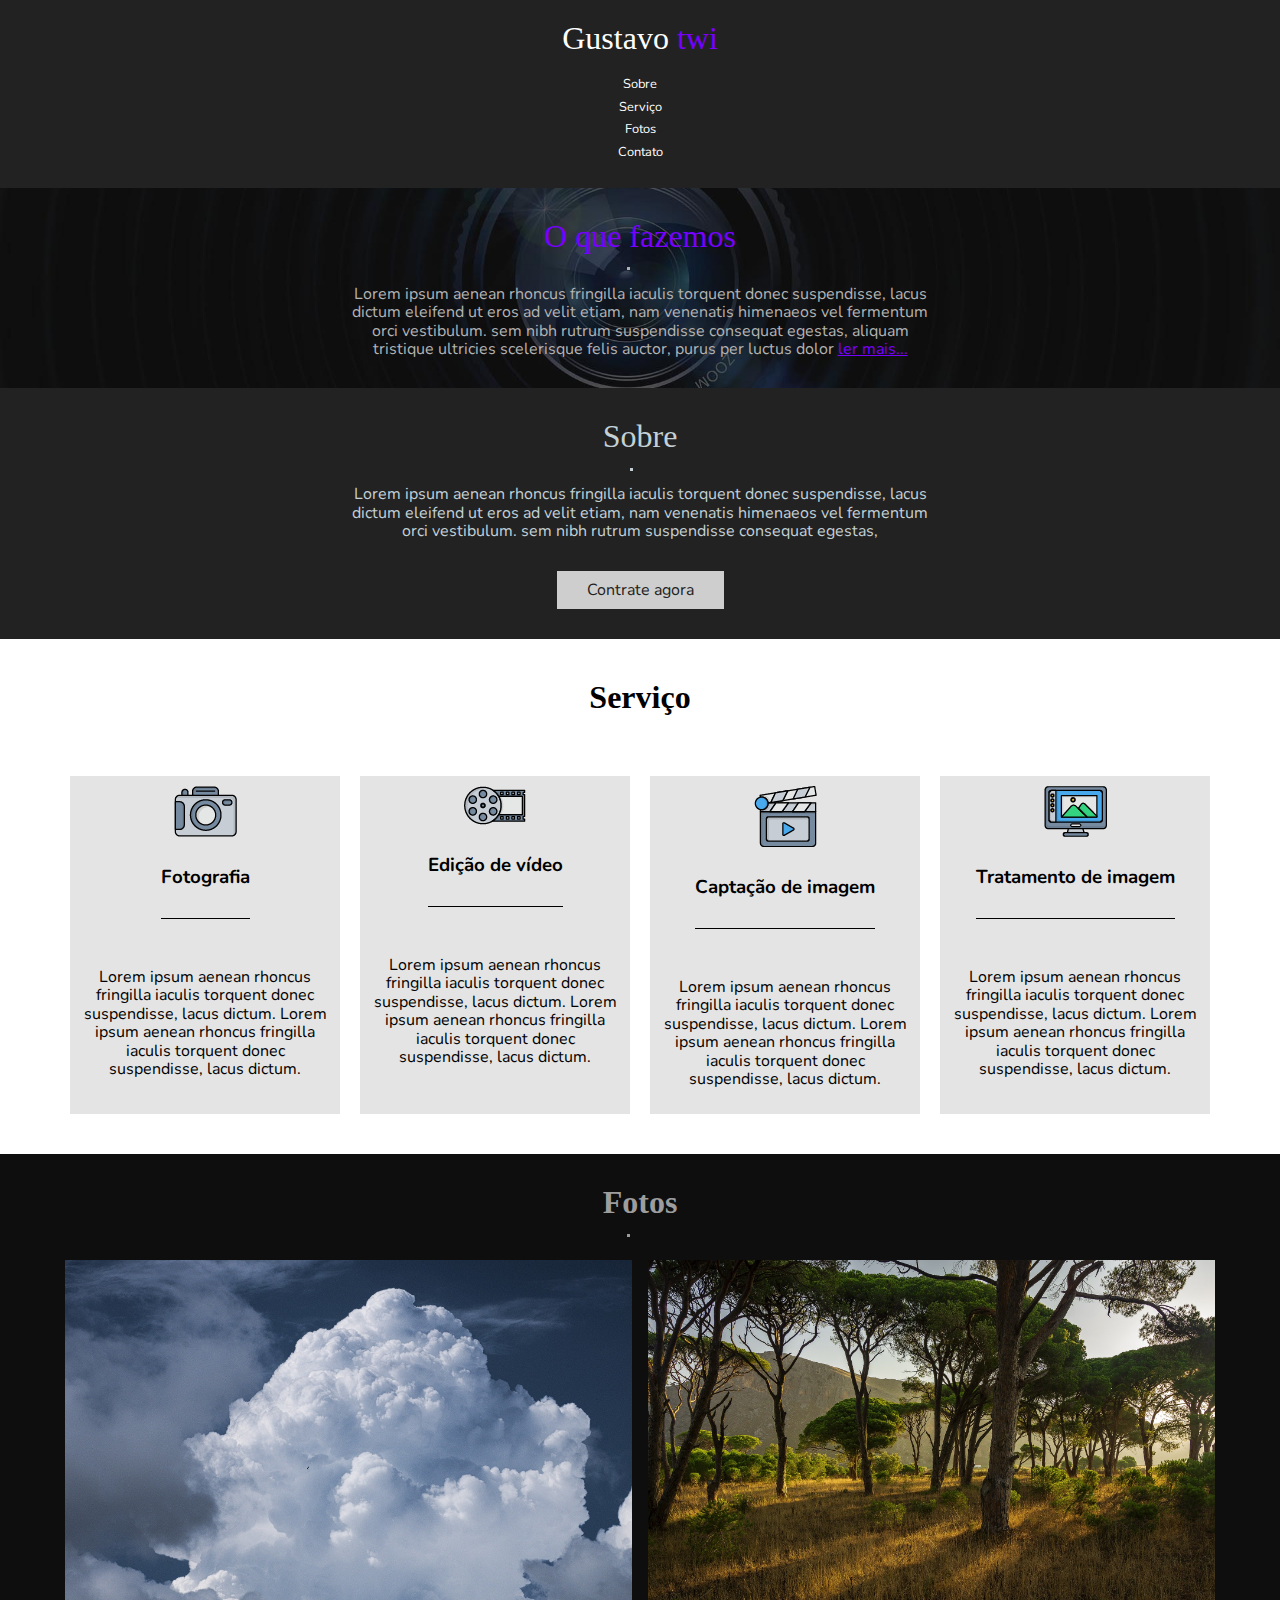
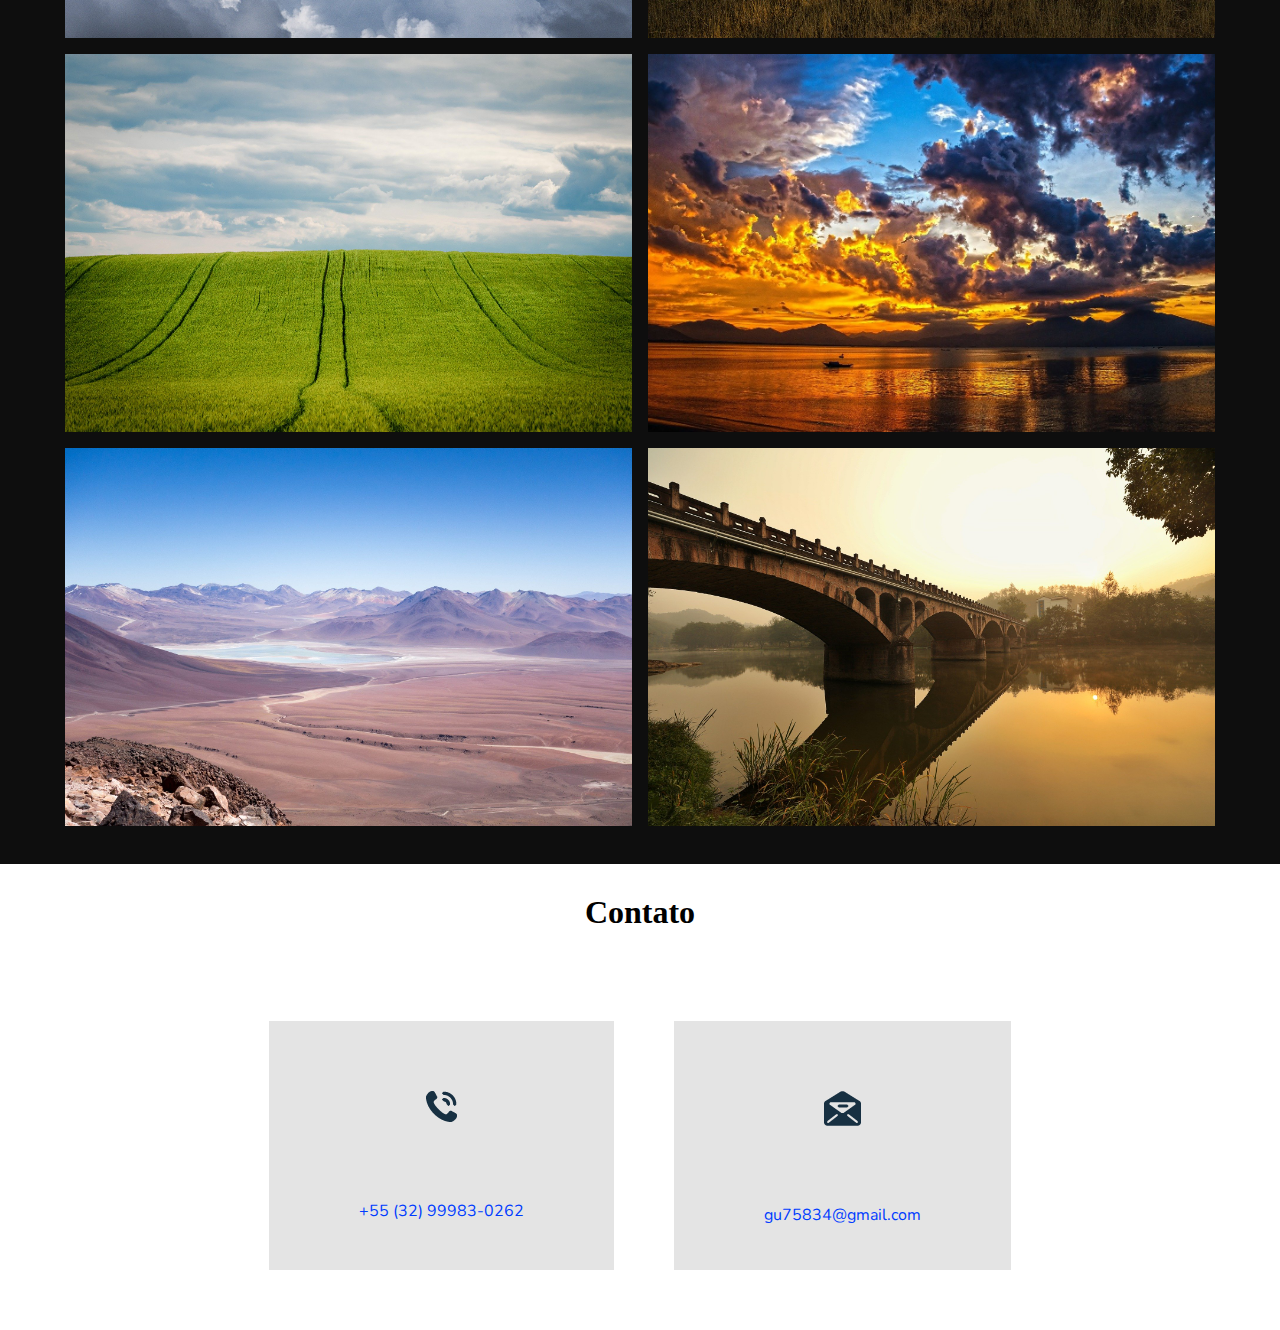
<file: fazendo-um-site-responsivo/index.html>
<!DOCTYPE html>

<html lang="pt-br">

    <head>

        <meta charset="utf-8">
        <title> Fazendo um site responsivo - Home </title>
        <meta name="viewport" content="width=device-width, initial-scale=1.0">
        <link rel="stylesheet" href="css/style_padrao.css">
        <link rel="stylesheet" href="css/style.css">
        <link rel="stylesheet" href="css/normalize.css">
        <link rel="preconnect" href="https://fonts.gstatic.com">
        <link href="https://fonts.googleapis.com/css2?family=Asap:ital,wght@1,700&family=Nunito:wght@600&family=Yellowtail&display=swap" rel="stylesheet">

    </head>

    <body>
        
        <nav id="cabecalho">

            <a href="index.html" id="logo"> Gustavo <span id="twi_logo"> twi </span> </a>

            <ul id="menu">
                <li> <a href="#sobre"> Sobre </a> </li>
                <li> <a href="#servico"> Serviço </a></li>
                <li> <a href="#fotos"> Fotos </a> </li>
                <li> <a href="#contato"> Contato </a></li>
            </ul>
 
        </nav>

        <header id="topo">

            <h1> O que fazemos </h1>

            <div class="pontos"><li></li><li><li><li><li><li></li></li></li></li></li></div>
            
            <p> Lorem ipsum aenean rhoncus fringilla iaculis torquent donec suspendisse,
                lacus dictum eleifend ut eros ad velit etiam,
                nam venenatis himenaeos vel fermentum orci vestibulum.
                sem nibh rutrum suspendisse consequat egestas,
                aliquam tristique ultricies scelerisque felis auctor,
                purus per luctus dolor <span> <a href=""> ler mais... </a> </span>
            </p>

        </header>

        <section id="sobre">

            <h1 id="sobre"> Sobre </h1>

            <div class="pontos"></li></li></li></li><li></li><li><li><li><li><li></li></li></li></li></li></div>

            <p>
                Lorem ipsum aenean rhoncus fringilla iaculis torquent donec suspendisse,
                lacus dictum eleifend ut eros ad velit etiam,
                nam venenatis himenaeos vel fermentum orci vestibulum.
                sem nibh rutrum suspendisse consequat egestas,
            </p>

            <a href="" class="botao"> Contrate agora </a>

        </section>

        <section id="servico">

            <h1 id="titulo_servico"> Serviço </h1>

            <div>

                <div class="fundo_conteudo_servico">
                    <img src="imagens/p1.png">
                    <h3> Fotografia </h3>
                    
                    <p>
                        Lorem ipsum aenean rhoncus fringilla iaculis torquent donec suspendisse,
                        lacus dictum. Lorem ipsum aenean rhoncus fringilla iaculis torquent donec suspendisse,
                        lacus dictum.
                        
                    </p>
                </div>
    
                <div class="fundo_conteudo_servico">
                    <img src="imagens/p2.png">
                    <h3> Edição de vídeo </h3>
                    <p>
                        Lorem ipsum aenean rhoncus fringilla iaculis torquent donec suspendisse,
                        lacus dictum. Lorem ipsum aenean rhoncus fringilla iaculis torquent donec suspendisse,
                        lacus dictum.
                    </p>
                </div>
    
                <div class="fundo_conteudo_servico">
                    <img src="imagens/p3.png">
                    <h3> Captação de imagem </h3>
                    <p>
                        Lorem ipsum aenean rhoncus fringilla iaculis torquent donec suspendisse,
                        lacus dictum. Lorem ipsum aenean rhoncus fringilla iaculis torquent donec suspendisse,
                        lacus dictum.
                    </p>
                </div>
    
                <div class="fundo_conteudo_servico">
                    <img src="imagens/p4.png">
                    <h3> Tratamento de imagem </h3>
                    <p>
                        Lorem ipsum aenean rhoncus fringilla iaculis torquent donec suspendisse,
                        lacus dictum. Lorem ipsum aenean rhoncus fringilla iaculis torquent donec suspendisse,
                        lacus dictum.
                    </p>
                </div>

            </div>

        </section> 

        <section id="fotos">

            <h1> Fotos </h1>

            <div class="pontos"></li></li></li></li><li></li><li><li><li><li><li></li></li></li></li></li></div>

            <div id="fundo_galeria">
                <img src="imagens/ceu.jpg">
                <img src="imagens/arvores.jpg">
                <img src="imagens/grama.jpg">
                <img src="imagens/mar.jpg">
                <img src="imagens/montanha.jpg">
                <img src="imagens/ponte.jpg">
            </div>
 
        </section>

      
        <section id="contato">

            <h1> Contato </h1>

            <div>
                <div class="fundo_conteudo_contato">
                    <img class="u" src="imagens/tel.png">
                    <p> <a href="tel:32999830262"> +55 (32) 99983-0262 </a> </p>
                </div>
    
                <div class="fundo_conteudo_contato">
                    <img class="u" src="imagens/mail.png">
                    <p> <a href="mailto:gu75834@mail.com"> gu75834@gmail.com </a> </p>
                </div>

            </div>

        </section>

    </body>

</html>
</file>
<file: fazendo-um-site-responsivo/css/style_padrao.css>
body {
    font-family: Nunito, sans-serif;
    font-size: 16px;
}

a {
    text-decoration: none;
}

:root {
    --color_menu: white;
    --color_rocha: rgb(119, 0, 255);
}

.pontos {
    display: flex;
    margin: 10px;
}

.pontos li {
    font-size: 9px;
}

::-webkit-scrollbar {
    display: none;
}
</file>
<file: fazendo-um-site-responsivo/css/style.css>
/*  cabeçalho */

/* logo */

#cabecalho {
    display: flex;
    flex-direction: column;
    align-items: center;
    background-color: rgb(34, 34, 34);
    padding: 20px;
}

#logo {
    font-family: cursive;
    font-size: 2em;
    color: var(--color_menu);
    margin-bottom: 20px;
}

#logo span {
    color: var(--color_rocha);
}

/* fim logo */



/* menu */

#menu { 
    display: flex;
    flex-direction: column;
    list-style-type: none;
    padding: 0px;
    margin: 0;
}

#menu li a {
    display: flex;
    justify-content: center;
    color: var(--color_menu);
    font-size: 0.80em;
    transition: 100ms;
    margin-bottom: 8px;
} 

#menu li a:hover {
    color: var(--color_rocha);
    font-size: 1.20em;
}   

/* fim menu */



/* topo */

#topo {
    background: url('../imagens/camera.jpg') no-repeat;
    background-size: cover;
    background-position: center;
    display: flex;
    flex-direction: column;
    align-items: center;
    text-align: center;
    color: rgb(179, 179, 179);
    padding: 30px;
}

#topo h1 {
    font-family: cursive;
    margin: 0;
    color: var(--color_rocha);
    font-weight: 200;
}

#topo p {
    width: 600px;
    margin: 0;
}

#topo p span a {
    color: var(--color_rocha);
    text-decoration: underline;
}

/* fim topo */



/*  sobre */

#sobre {
    display: flex;
    flex-direction: column;
    align-items: center;
    padding: 30px;
    text-align: center;
    background-color:  rgb(34, 34, 34);
    color: rgb(195, 208, 214);
}

#sobre h1 {
    font-size: 2em;
    font-family: cursive;
    margin: 0;
    padding: 0;
    font-weight: 200;
}

#sobre .pontos {
    margin-left: 15px;
}

#sobre p {
    width: 600px;
    margin: 0;
    padding: 0;
}

#sobre a {
    margin-top: 30px;
    padding: 10px 30px;
    color: rgb(34, 34, 34);
    background-color: rgb(206, 206, 206);
    width: fit-content;
    transition: 300ms;
}

#sobre a:hover {
    font-size: 1.20em;
}

/* fim sobre */



/* serviço */

#servico {
    display: flex;
    flex-direction: column;
    align-items: center;
    padding: 40px 0;
}

#servico h1 {
    font-family: cursive;
    margin: 0;
}

#servico div {
    margin-top: 60px;
    display: flex;
}

#servico div .fundo_conteudo_servico {
    display: flex;
    flex-direction: column;
    align-items: center;
    text-align: center;
    width: 200px;
    background: rgb(228, 228, 228);
    padding: 10px;
    transition: 200ms;
    width: 250px;
    margin: 0 10px 0 10px;
}

#servico div .fundo_conteudo_servico:hover {
    background: rgb(14, 14, 14);
    color: rgb(157, 157, 157);
    box-shadow: 10px 10px 30px black;
}

#servico div .fundo_conteudo_servico h3 {
    margin-top: 30px;
    padding-bottom: 30px;
    border-bottom: 1px solid rgb(0, 0, 0);
}

#servico div .fundo_conteudo_servico:hover h3 {
    margin-top: 30px;
    padding-bottom: 30px;
    border-bottom: 1px solid rgb(157, 157, 157);
}

#servico div .fundo_conteudo_servico p {
    margin-top: 30px;
}

/* fim serviço */



/* fotos */

#fotos {
    background: rgb(14, 14, 14);
    display: flex;
    flex-direction: column;
    align-items: center;
    padding: 30px 10px;
}

#fotos h1 {
    font-family: cursive;
    margin: 0;
    padding: 0;
    font-size: 2em;
    color: rgb(157, 157, 157);
}

#fotos .pontos {
    color: rgb(157, 157, 157);
}

#fundo_galeria {
    width: 100%;
    display: flex;
    justify-content: center;
    flex-wrap: wrap;
}

#fotos img {
    width: 45%;
    margin: 8px;
}



/* fotos fim */




/* contato */

#contato {
    display: flex;
    flex-direction: column;
    align-items: center;
    text-align: center;
    padding: 30px;
}

.fundo_conteudo_contato {
    background: rgb(228, 228, 228);
    margin: 30px;
    padding: 70px 90px 30px 90px;
    width: fit-content;
    display: flex;
    flex-direction: column;
    align-items: center;
}

#contato div {
    display: flex;
}


#contato h1 {
    font-size: 2em;
    font-family: cursive;
    margin: 0 0 60px 0;
}

#contato p {
    margin-top: 80px;
}

a:visited, a:active, a:link {
    color: rgb(0, 60, 255);
}

/* fim do contato */



@media (max-width: 1160px) {

    #servico div {
        margin-top: 60px;
        display: flex;
        flex-direction: column;
        align-items: center;
        text-align: center;
    }

    #servico div .fundo_conteudo_servico {
        display: flex;
        flex-direction: column;
        align-items: center;
        text-align: center;
        margin-bottom: 30px;
        width: 270px;
        background: rgb(228, 228, 228);
        padding: 30px;
        transition: 200ms;
    }

    #servico div .fundo_conteudo_servico:hover {
        background: rgb(14, 14, 14);
        color: rgb(157, 157, 157);
        box-shadow: 10px 10px 30px black;
    }

    #servico {
        display: flex;
        flex-direction: column;
        align-items: center;
    }

}


@media (max-width: 853px) {

    #fotos {
        background: rgb(14, 14, 14);
        display: flex;
        flex-direction: column;
        align-items: center;
         padding: 30px 0px 30px 0px;
    }

    #fotos h1 {
        font-family: cursive;
        margin: 0;
        padding: 0;
        font-size: 2em;
        color: rgb(157, 157, 157);
    }

    #fotos .pontos {
        color: rgb(157, 157, 157);
    }

    #fundo_galeria {
        
        display: flex;
        flex-direction: column;
        align-items: center;
        width: 100%;
    }

    #fotos img {
        width: 90%;
        margin: 8px;
    }


    #servico div {
        margin-top: 60px;
        display: flex;
        flex-direction: column;
        text-align: center;
    }

    #servico div .fundo_conteudo_servico {
        display: flex;
        flex-direction: column;
        align-items: center;
        text-align: center;

        margin-bottom: 30px;
        width: 270px;
        background: rgb(228, 228, 228);
        padding: 30px;
        transition: 200ms;
        
    }

    #servico div .fundo_conteudo_servico:hover {
        background: rgb(14, 14, 14);
        color: rgb(157, 157, 157);
        box-shadow: 10px 10px 30px black;
    }

    
    #servico {
        display: flex;
        flex-direction: column;
        align-items: center;
    }





        
    #contato {
        display: flex;
        flex-direction: column;
        align-items: center;
        text-align: center;
    }

    .fundo_conteudo_contato {
        width: 70%;
        background: rgb(228, 228, 228);
        margin: 30px;
        padding: 70px 90px 70px 90px;
        width: fit-content;
        display: flex;
        flex-direction: column;
        align-items: center;
    }

    #contato div {
        display: flex;
        flex-direction: column;
        align-items: center;
        text-align: center;
    }
}

@media (max-width: 625px) {

    #topo p {
        width: 450px;
        margin: 0;
    }

    #sobre p {
        width: 450px;
        margin: 0px;
        padding: 0;
    }

}

@media (max-width: 482px) {

    #topo p {
        width: 300px;
        margin: 0;
    }

    #sobre p {
        width: 300px;
        margin: 0px;
        padding: 0;
    }

}

@media (max-width: 406px) {

    .fundo_conteudo_contato {
        width: 300px;
        background: rgb(228, 228, 228);
        margin: 30px;
        padding: 70px 30px 70px 30px;
        width: fit-content;
        width: 250px;
    
    }

}
</file>
